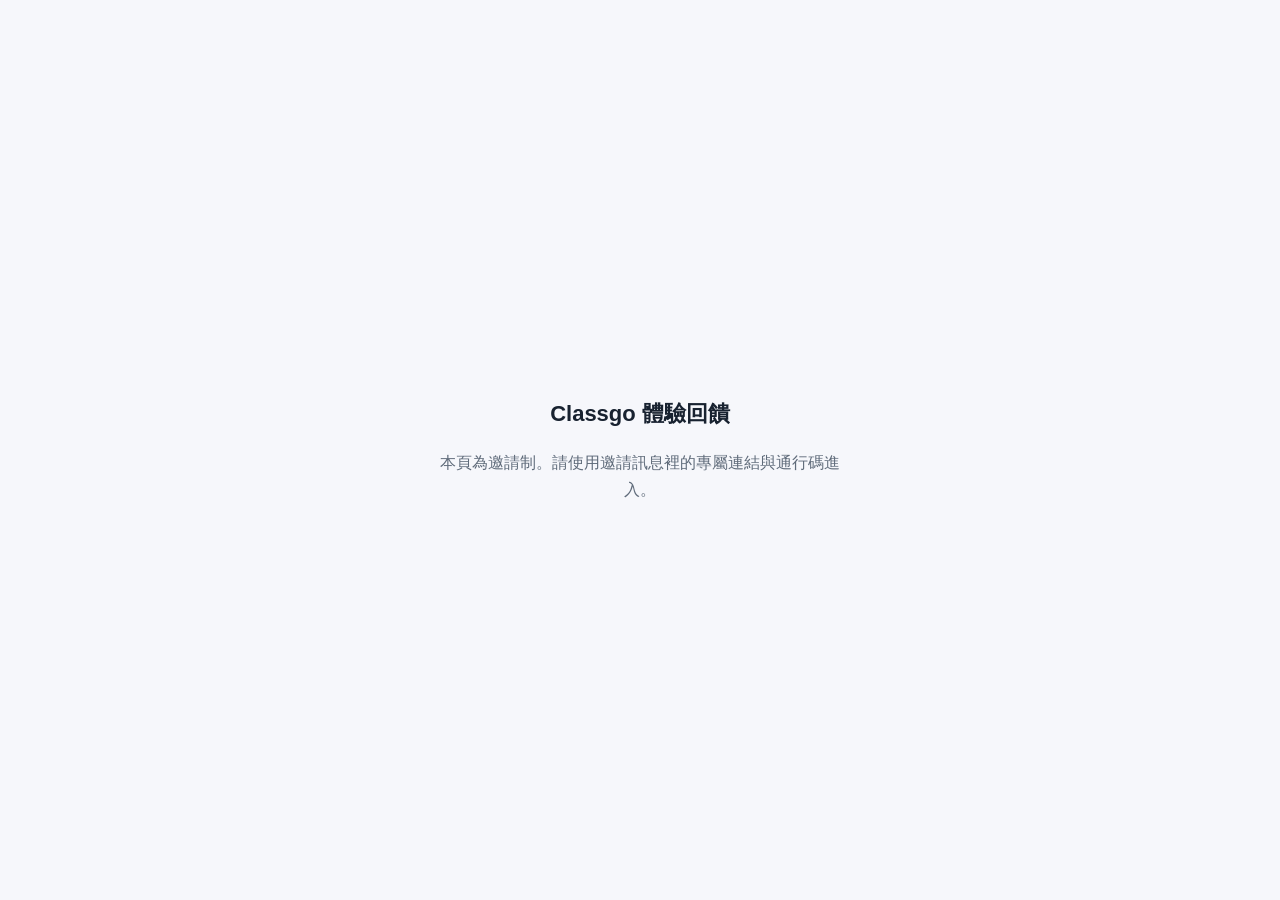
<file: index.html>
<!doctype html>
<html lang="zh-Hant">
<head>
  <meta charset="utf-8">
  <meta name="viewport" content="width=device-width, initial-scale=1">
  <meta name="robots" content="noindex, nofollow">
  <title>Classgo 體驗回饋</title>
  <style>
    body { margin: 0; display: grid; place-items: center; min-height: 100vh; background: #f6f7fb; color: #182230; font: 16px/1.7 -apple-system, "Noto Sans TC", "PingFang TC", "Microsoft JhengHei", sans-serif; }
    main { max-width: 420px; padding: 32px; text-align: center; }
    h1 { font-size: 22px; }
    p { color: #5f6b7a; }
  </style>
</head>
<body>
  <main>
    <h1>Classgo 體驗回饋</h1>
    <p>本頁為邀請制。請使用邀請訊息裡的專屬連結與通行碼進入。</p>
  </main>
</body>
</html>
</file>
